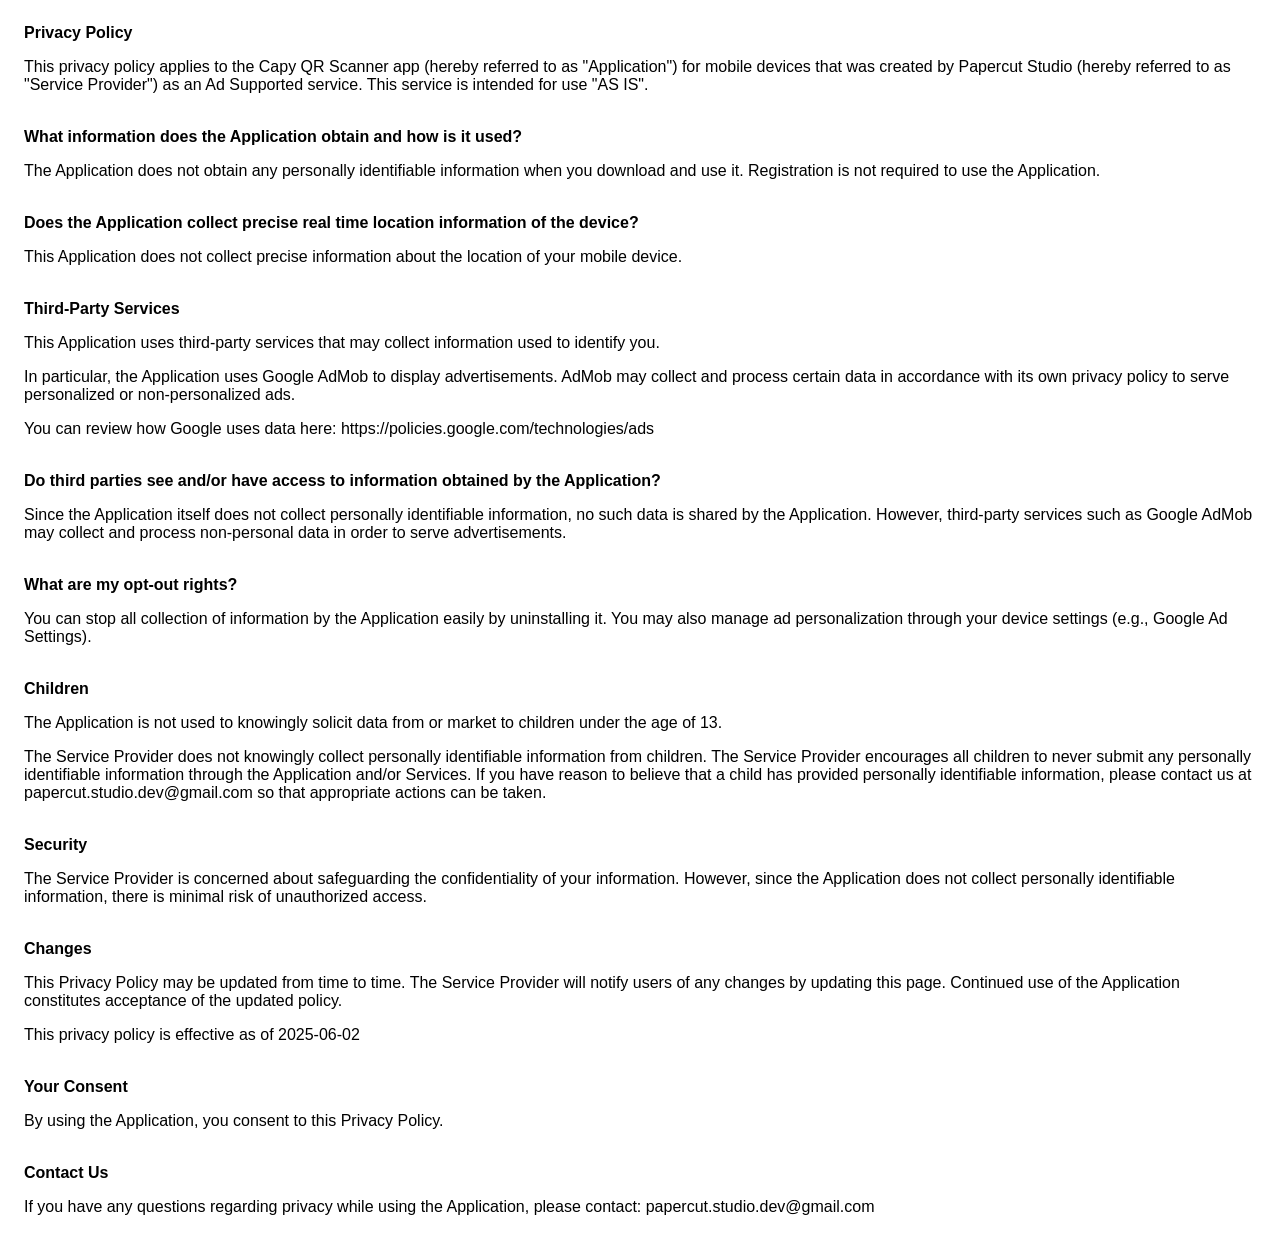
<file: privacy-policy.html>
<!DOCTYPE html>
<html>

<head>
    <meta charset='utf-8'>
    <meta name='viewport' content='width=device-width'>
    <title>Privacy Policy</title>
    <style>
        body {
            font-family: 'Helvetica Neue', Helvetica, Arial, sans-serif;
            padding: 1em;
        }
    </style>
</head>

<body>
    <strong>Privacy Policy</strong>

    <p>This privacy policy applies to the Capy QR Scanner app (hereby referred to as "Application") for mobile devices
        that was created by Papercut Studio (hereby referred to as "Service Provider") as an Ad Supported service. This service
        is intended for use "AS IS".</p>

    <br><strong>What information does the Application obtain and how is it used?</strong>
    <p>The Application does not obtain any personally identifiable information when you download and use it.
        Registration is not required to use the Application.</p>

    <br><strong>Does the Application collect precise real time location information of the device?</strong>
    <p>This Application does not collect precise information about the location of your mobile device.</p>

    <br><strong>Third-Party Services</strong>
    <p>This Application uses third-party services that may collect information used to identify you.</p>
    <p>In particular, the Application uses Google AdMob to display advertisements. AdMob may collect and process
        certain data in accordance with its own privacy policy to serve personalized or non-personalized ads.</p>
    <p>You can review how Google uses data here:
        https://policies.google.com/technologies/ads</p>

    <br><strong>Do third parties see and/or have access to information obtained by the Application?</strong>
    <p>Since the Application itself does not collect personally identifiable information, no such data is shared by the Application.
        However, third-party services such as Google AdMob may collect and process non-personal data in order to serve advertisements.</p>

    <br><strong>What are my opt-out rights?</strong>
    <p>You can stop all collection of information by the Application easily by uninstalling it. You may also manage ad personalization
        through your device settings (e.g., Google Ad Settings).</p>

    <br><strong>Children</strong>
    <p>The Application is not used to knowingly solicit data from or market to children under the age of 13.</p>

    <p>The Service Provider does not knowingly collect personally identifiable information from children. The Service Provider
        encourages all children to never submit any personally identifiable information through the Application and/or Services.
        If you have reason to believe that a child has provided personally identifiable information, please contact us at
        papercut.studio.dev@gmail.com so that appropriate actions can be taken.</p>

    <br><strong>Security</strong>
    <p>The Service Provider is concerned about safeguarding the confidentiality of your information. However, since the
        Application does not collect personally identifiable information, there is minimal risk of unauthorized access.</p>

    <br><strong>Changes</strong>
    <p>This Privacy Policy may be updated from time to time. The Service Provider will notify users of any changes by updating
        this page. Continued use of the Application constitutes acceptance of the updated policy.</p>

    <p>This privacy policy is effective as of 2025-06-02</p>

    <br><strong>Your Consent</strong>
    <p>By using the Application, you consent to this Privacy Policy.</p>

    <br><strong>Contact Us</strong>
    <p>If you have any questions regarding privacy while using the Application, please contact:
        papercut.studio.dev@gmail.com</p>


</body>
</html>
</file>
